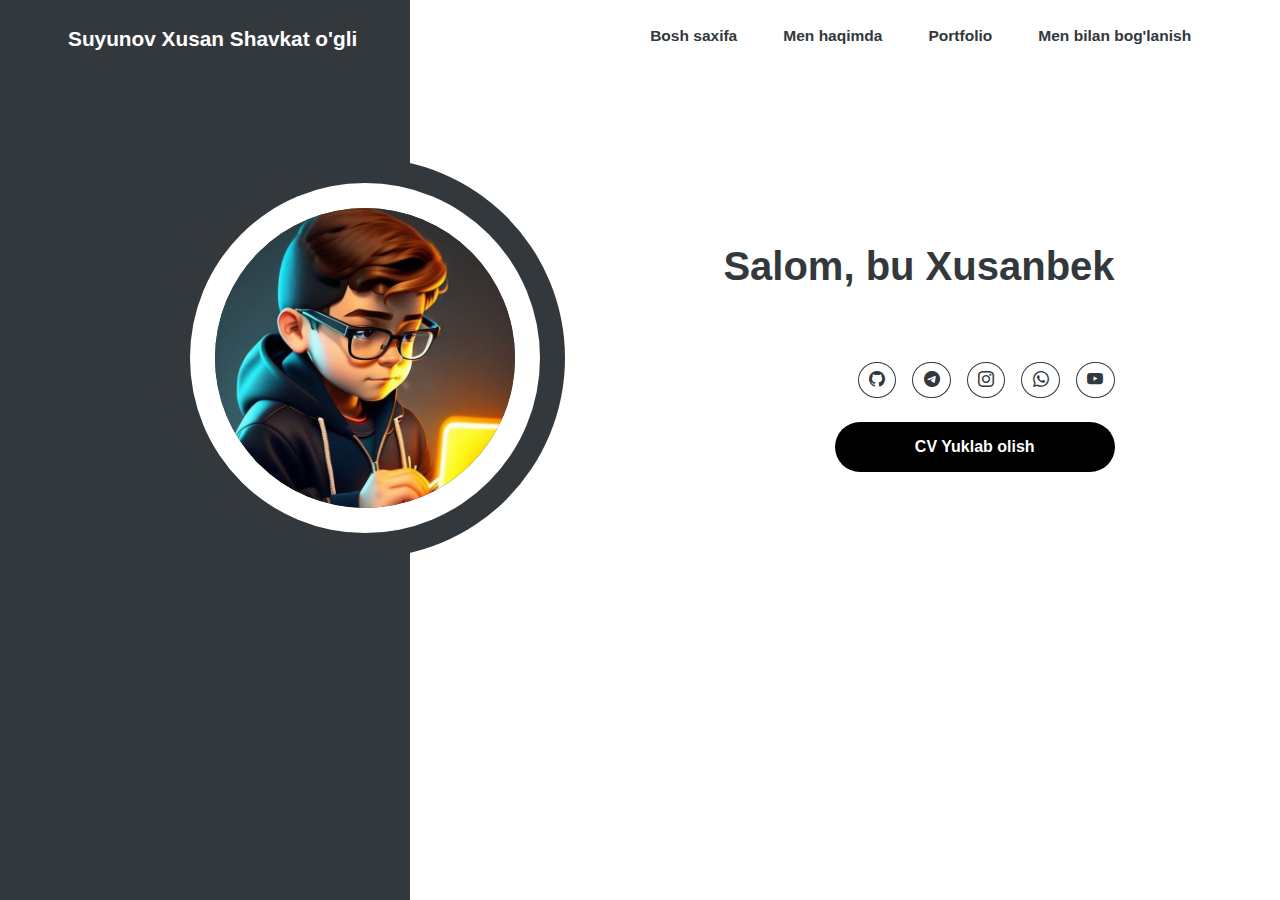
<file: index.html>
<!DOCTYPE html>
<html lang="uz">
<head>
    <meta name="google-site-verification" content="CGclaIjC5gSCLyF-XcaTmlC5ywTZ2X_zJF3xb-e_tsY" />
    <meta charset="UTF-8">
    <meta http-equiv="X-UA-Compatible" content="IE=edge">
    <meta name="viewport" content="width=device-width, initial-scale=1.0">
    <meta name="description" content="Suyunov Husan Shavkat o'g'li, husanbek-coder, husanbek coder, husanbek coder uz, husanbek, suyunov husanbek, husanbek suyunov">
    <meta name="keywords" content="Suyunov Husan Shavkat o'g'li, husanbek-coder, husanbek coder, husanbek coder uz, husanbek, suyunov husanbek, husanbek suyunov">
    <meta property="og:title" content="Suyunov Husanbek">
    <meta property="og:description" content="Suyunov Husan Shavkat o'g'li Portfolio Web Sayti.">
    <meta property="og:image" content="https://husanbek-coder.uz/bio.jpg">      <!-- Ijtimoiy tarmoqlarda ko'rinadigan rasm -->
    <meta property="og:url" content="https://husanbek-coder.uz/">         <!-- Sahifangizning to'liq URL manzili -->
    <meta property="og:type" content="husanbek-coder.uz">      <!-- Saytingiz turi -->
    <link rel="canonical" href="https://husanbek-coder.uz/">    
    <link rel="stylesheet" href="https://cdn.jsdelivr.net/npm/bootstrap-icons@1.10.5/font/bootstrap-icons.css">
    <link rel="stylesheet" href="style.css">
    <link rel="icon" href="Favicon.ico">
    <title>Xusanbek Suyunov | Portfolio</title>
</head>
<body>
    <header id="header">
        <div class="logo">
            <a href="#" id="logo">Suyunov Xusan Shavkat o'gli</a>
        </div>
        <input type="checkbox" id="click">
        <label for="click" class="mainicon">
            <div class="menu" id="menu">
                <i class="bi bi-list"></i>
            </div>
        </label>
        <nav>
            <a href="#">Bosh saxifa</a>
            <a href="#">Men haqimda</a>
            <a href="https://xusanbek0039.github.io/itc-templates/">Portfolio</a>
            <a href="https://taplink.cc/xusanbek">Men bilan bog'lanish</a>
        </nav>
    </header>


    <section>
        <div class="main">
            <div class="images">
                <div class="blue-bg-outer">
                   <div class="white-bg">
                        <div class="blue-bg">
                            <img src="bio.jpg" alt="image">
                        </div>
                   </div>
                </div>
            </div>            
            <div class="Information">
                <h1>Salom, bu Xusanbek</h1>
                 <div class="animated_text">
                    <h1 class="title">Full-Stack Web Developer</h1>
                  </div>
                <div class="social">
                    <a href="https://github.com/xusanbek0039"><i class="bi bi-github"></i></a>
                    <a href="https://t.me/mbin_dev_0039"><i class="bi bi-telegram"></i></a>
                    <a href="https://www.instagram.com/husanbek_coder?igsh=MWlwcnAzMTJzaXk4aA%3D%3D&utm_source=qr"><i class="bi bi-instagram"></i></a>
                    <a href="https://wa.me/998975216686"><i class="bi bi-whatsapp"></i></a>
                    <a href="https://www.youtube.com/@IT_Creative_News"><i class="bi bi-youtube"></i></a>
                </div>
                <button class="cv-btn" ><a href="Xusanbek CV.pdf" class="cv-btn">CV Yuklab olish</a></button>
            </div>
        </div>
    </section>
</body>
</html>
</file>
<file: style.css>
:root {
    --primary-color: #33383C;
    --secondary-color: #33383C;
}
@import url('https://fonts.googleapis.com/css2?family=Poppins:wght@100;200;300;400;500;600;700;800&display=swap');

* {
    margin: 0;
    padding: 0;
}

body {
    font-family: 'Poppins', sans-serif;
    background: linear-gradient(90deg, #33383C 32%, #ffffff 10%);
    margin: auto;

}

/*  NAVBAR uchun css  */

header {
    padding: 1.7rem 0;
    display: flex;
    justify-content: space-around;
    background-color: transparent;
    align-content: center;
}

.logo a {
    font-size: 1.3rem;
    font-weight: 800;
    color: #ffffff;
    text-decoration: none;
}

nav {
    z-index: 1;
}

nav a {
    color: #33383C;
    text-decoration: none;
    font-size: .97rem;
    font-weight: 600;
    padding: 0.4rem 1.3rem;

}

#click {
    display: none;
}

.menu {
    display: none;
}
a{
    text-decoration: none;
}
/*NAVBAR uchun css*/

section {
    margin: 2rem 8.5rem;
}

.main {
    display: flex;
    flex-wrap: wrap;
    justify-content: space-between;
    align-items: center;
    margin: 5rem auto;
}

.main h1 {
    font-size: 2.5rem;
    font-weight: 600;
    color: #33383C;
}

.Information {
    display: flex;
    flex-direction: column;
    align-items: end;
    margin: auto;
}

.social {
    display: flex;
    flex-wrap: wrap;
    gap: 1rem;
    margin-top: 1.7rem;
}

.social a {
    color: var(--secondary-color);
    font-size: 1rem;
    border: 1px solid #33383C;
    border-radius: 50%;
    padding: 0.3rem;
    text-align: center;
    width: 27px;
    height: 25px;
    display: grid;
    place-items: center;

}

.social a:hover {
    color: #fff;
    background-color: var(--secondary-color);
    box-shadow: 0 0 20px var(--secondary-color);
    border-color: var(--secondary-color);
    transition: all .3s ease-in-out;

}

/* IMAGE uchun css*/

.images {
    width: 25em;
    height: 25em;
    border-radius: 50%;
    margin: auto;
}

.blue-bg-outer {
    width: 25em;
    height: 25em;
    border-radius: 50%;
    background: #33383C;
    display: grid;
    place-items: center;
}

.white-bg {
    width: 21.875em;
    height: 21.875em;
    border-radius: 50%;
    background: #fff;
    display: grid;
    place-items: center;
}

.blue-bg {
    width: 18.75em;
    height: 18.75em;
    border-radius: 50%;
    background: var(--primary-color);
}

.blue-bg img {
    position: relative;
    /* bottom: 30px;
    right: 20px; */
    width: 100%;
    border-radius: 50%;
}


/*BUTTON uchun css*/
.cv-btn {
    margin-top: 1.5rem;
    padding: 1em 2.5em;
    border-radius: 25px;
    background-color: #000000;
    font-size: 1rem;
    font-weight: bold;
    color: white;
    border: 0;
}


/*ANIMATION*/

.animated_text h1 {
    -webkit-text-stroke: 1px #fff;
    font-family: Arial, Helvetica, sans-serif;
    color: transparent;
    background-repeat: no-repeat;
    background-image: linear-gradient(var(--primary-color), var(--primary-color));
    -webkit-background-clip: text;
    background-clip: none;
    background-position: -500px 0;
    animation: backcolor 5s linear infinite;
}

@keyframes backcolor {

    100% {
        -webkit-text-stroke: 1px #33383C;
        background-position: 0 0;
    }
}
@media only screen and (max-width: 1024px) {
    html {
        font-size: 80%;
    }

    section {
        margin: 0;
    }


}

@media screen and (max-width: 768px) {
    html {
        font-size: 100%;
    }

    body {
        background: linear-gradient(180deg, #33383C 35%, #ffffff 10%);
    }

    .menu {
        display: block;
    }

    .menu {
        font-size: 1.5rem;
        color: #ffffff;
    }

    header {
        padding: 0.7rem 1rem;
        justify-content: space-between;
    }

    nav {
        position: absolute;
        display: flex;
        flex-direction: column;
        text-align: center;
        background-color: var(--primary-color);
        left: -100%;
        width: 100%;
        top: 3rem;
        transition: all 0.3s ease;
    }

    nav a {
        color: #fff;
    }
    #click:checked~nav {
        left: 0;
    }
    .Information {
        align-items: start;
    }

}

@media only screen and (max-width: 480px) {

    section {
        margin: 0 1rem;
    }
    .images {
        min-width: 15em;
    }

    .blue-bg-outer {
        width: 20em;
        height: 20em;
        margin: auto;

    }

    .white-bg {
        width: 16.875em;
        height: 16.875em;
    }

    .blue-bg {
        width: 12.75em;
        height: 12.75em;
    }

}

@media only screen and (max-width: 320px) {
    .images {
        height: 17em;
    }
    .blue-bg-outer {
        width: 16em;
        height: 16em;

    }

    .white-bg {
        width: 13em;
        height: 13em;
    }

    .blue-bg {
        width: 11em;
        height: 11em;
    }

    .blue-bg img {
        position: relative;
        bottom: 20px;
        right: 10px;
        width: 100%;
    }
}
/* Suyunov Husan Shavkat o'g'li */
</file>
